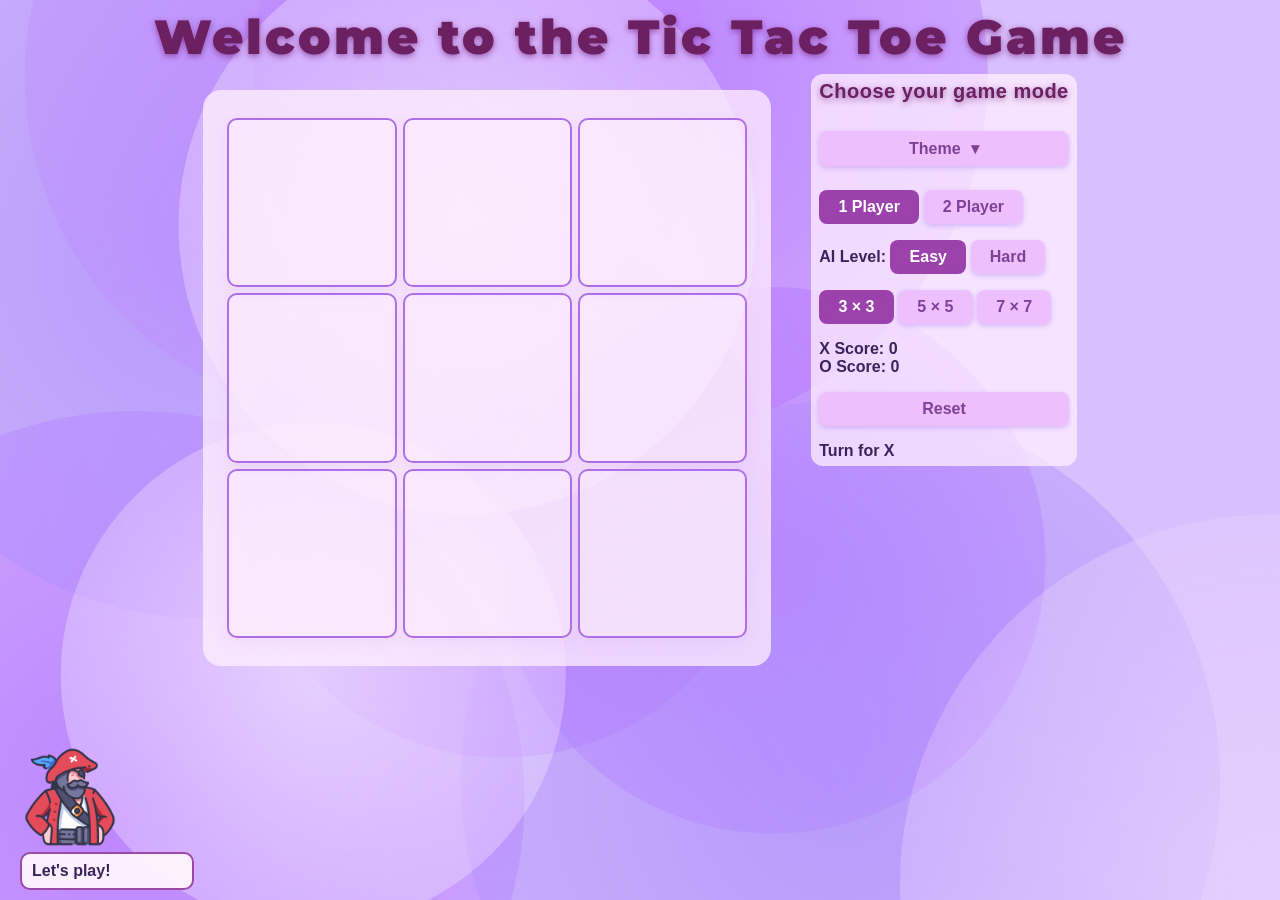
<file: index.html>
<!DOCTYPE html>
<html lang="en">
<head>
  <meta charset="UTF-8" />
  <meta name="viewport" content="width=device-width, initial-scale=1.0" />
  <title>Tic Tac Toe </title>

  <!-- Favicon -->
  <link rel="icon" type="image/png" href="favicon.png" />

  <!-- Fonts -->
  <link
    href="https://fonts.googleapis.com/css2?family=Montserrat:wght@700;900&display=swap"
    rel="stylesheet"
  />

  <!-- Core Styles -->
  <link rel="stylesheet" href="style.css" />
  <link rel="stylesheet" href="responsive.css" />

  <!-- Theme Styles -->
  <link rel="stylesheet" href="Theme/LavenderParticles.css" />
  <link rel="stylesheet" href="Theme/Summer.css" />
  <link rel="stylesheet" href="Theme/ParallaxStars.css" />
  <link rel="stylesheet" href="Theme/BlueWaves.css" />
  <link rel="stylesheet" href="Theme/ThemeExpandSwitch.css" />

  <!-- Character -->
  <link rel="stylesheet" href="Character/character.css" />
</head>

<body>

  <!-- Parallax Stars Theme -->
  <div id="stars-theme">
    <div id="stars"></div>
    <div id="stars2"></div>
    <div id="stars3"></div>
  </div>

  <!-- Animated Circles Background -->
  <div id="container">
    <div id="container-inside">
      <!-- Decorative circles -->
      <div class="circle"></div>
      <div class="circle"></div>
      <div class="circle"></div>
      <div class="circle"></div>
      <div class="circle"></div>
      <div class="circle"></div>
      <div class="circle"></div>
      <div class="circle"></div>
      <div class="circle"></div>
      <div class="circle"></div>
      <div class="circle"></div>
      <div class="circle"></div>
    </div>
  </div>

  <!-- Lavender Theme Canvas -->
  <div id="lavender-theme">
    <canvas id="lavender-canvas"></canvas>
  </div>

  <!-- Page Title -->
  <h1 class="welcome-title">Welcome to the Tic Tac Toe Game</h1>

  <!-- Main Game Layout -->
  <div class="container-wrapper">

    <!-- Game Board -->
    <div class="game-panel">
      <div class="game-grid" id="gameGrid"></div>
    </div>

    <!-- Control & Info Panel -->
    <div class="info-panel">

      <div class="info-title">Choose your game mode</div>

      <!-- Theme Switcher -->
      <div class="theme-switcher" id="themeSwitcher">
        <button class="theme-toggle" aria-expanded="false">
          Theme
        </button>

        <div class="theme-options">
          <button class="theme-option" data-theme="lavender">Lavender</button>
          <button class="theme-option" data-theme="yellow">Summer</button>
          <button class="theme-option" data-theme="stars">Parallax Stars</button>
          <button class="theme-option" data-theme="waves">Blue Waves</button>
        </div>
      </div>

      <!-- Game Mode -->
      <div class="mode-btns">
        <button id="one-player" class="active">1 Player</button>
        <button id="two-player">2 Player</button>
      </div>

      <!-- Difficulty -->
      <div class="difficulty-btns">
        <span class="difficulty-title">AI Level:</span>
        <button id="easy-ai" class="active">Easy</button>
        <button id="hard-ai">Hard</button>
      </div>

      <!-- Grid Size -->
      <div class="grid-btns">
        <button class="grid-btn active" data-size="3">3 × 3</button>
        <button class="grid-btn" data-size="5">5 × 5</button>
        <button class="grid-btn" data-size="7">7 × 7</button>
      </div>

      <!-- Scoreboard -->
      <div class="scoreboard">
        <div>X Score: <span id="x-score">0</span></div>
        <div>O Score: <span id="o-score">0</span></div>
      </div>

      <!-- Game Info -->
      <button id="reset">Reset</button>
      <div class="info" id="infoText">Turn for X</div>

    </div>
  </div>

  <!-- Character -->
  <div class="character">
    <img
      src="Character/character.png"
      class="char-img"
      alt="Game Character"
    />
    <div class="speech-bubble" id="speech">Let's play!</div>
  </div>

  <!-- Theme Scripts -->
  <script src="Theme/lavenderParticles.js" defer></script>
  <script src="Theme/ParallaxStars.js" defer></script>
  <script src="Theme/BlueWaves.js" defer></script>
  <script src="Theme/ThemeExpandSwitch.js" defer></script>

  <!-- Game Logic -->
  <script src="Game/GameLogic.js" defer></script>
  <script src="Game/AI.js" defer></script>
  <script src="Game/GridManager.js" defer></script>
  <script src="Game/Scoreboard.js" defer></script>
  <script src="Game/ButtonManager.js" defer></script>

  <!-- Character Logic -->
  <script src="Character/character.js" defer></script>

  <!-- App Entry -->
  <script src="ThemeManager.js" defer></script>
  <script src="script.js" defer></script>

</body>
</html>
</file>
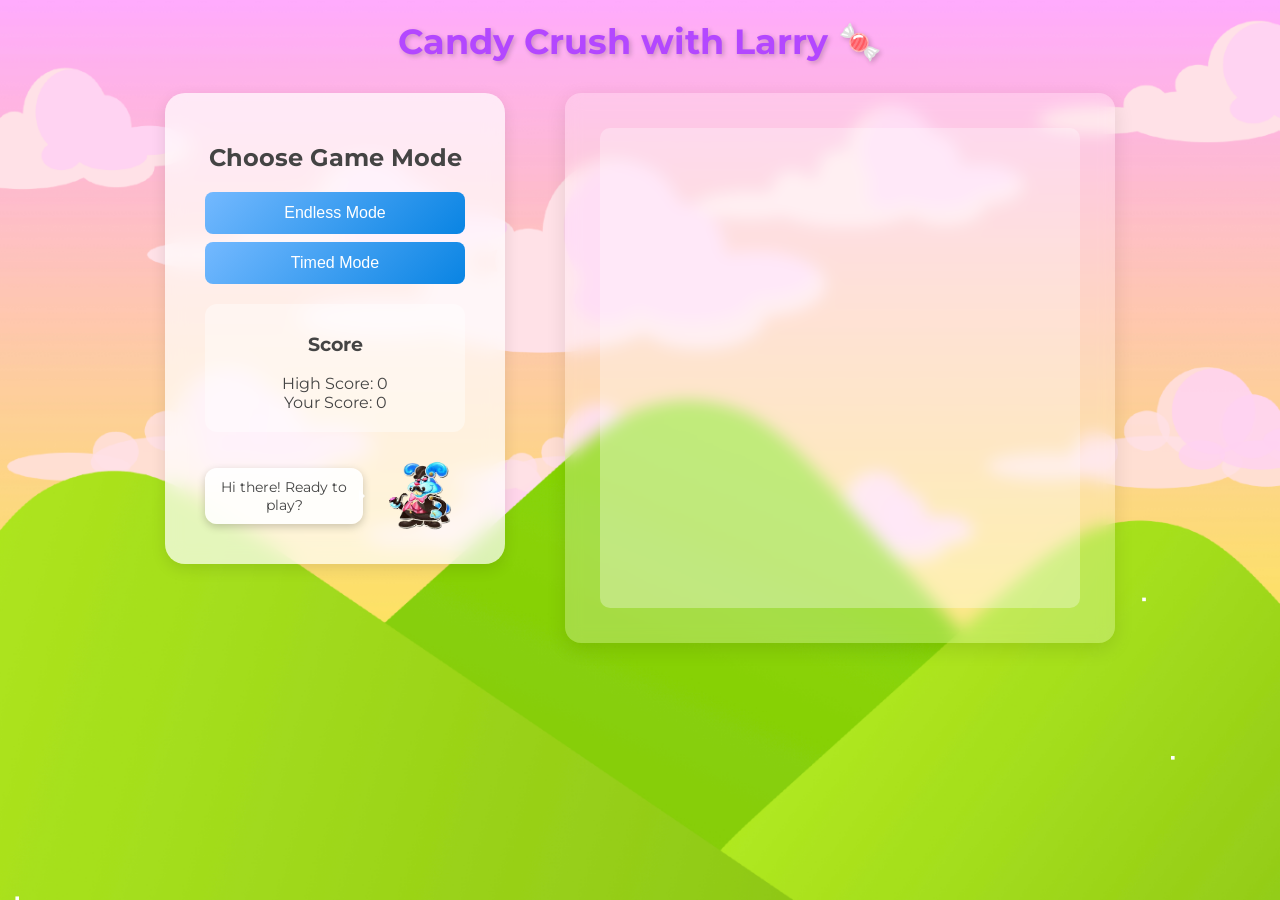
<file: Candy_Crush_Game/index.html>
<!DOCTYPE html>
<html lang="en" dir="ltr">
<head>
  <meta charset="utf-8">
  <title>Candy Crush with Larry 🍬</title>
  <link rel="icon" href="images/larry_candy_master.png" type="image/png">
  <link rel="stylesheet" href="style.css">
  <link href="https://fonts.googleapis.com/css?family=Montserrat:400,600&display=swap" rel="stylesheet">
</head>
<body>
  <h1 class="gameTitle">Candy Crush with Larry 🍬</h1>
  <div class="container">
    <div class="sidebar" id="modeSelection">
  <h2>Choose Game Mode</h2>
  <button id="endlessMode">Endless Mode</button>
  <button id="timedMode">Timed Mode</button>
  <button id="resumeBtn" style="display:none;">Resume Saved Game</button>

  <div class="scoreBlock">
    <h3>Score</h3>
    <div>High Score: <span id="highScore">0</span></div>
    <div>Your Score: <span id="score">0</span></div>
    <div id="timer" style="margin-top:10px; font-weight:600;"></div>
  </div>

  <!-- 👇 Larry section (side by side layout) -->
  <div id="larry">
    <div id="larrySpeech">Hi there! Ready to play?</div>
    <img id="larryImg" src="images/larry.png" alt="Larry the Candy Master">
  </div>
</div>

    <div class="gameArea">
      <div class="grid"></div>
    </div>
  </div>

  <script src="script.js"></script>
</body>
</html>
</file>
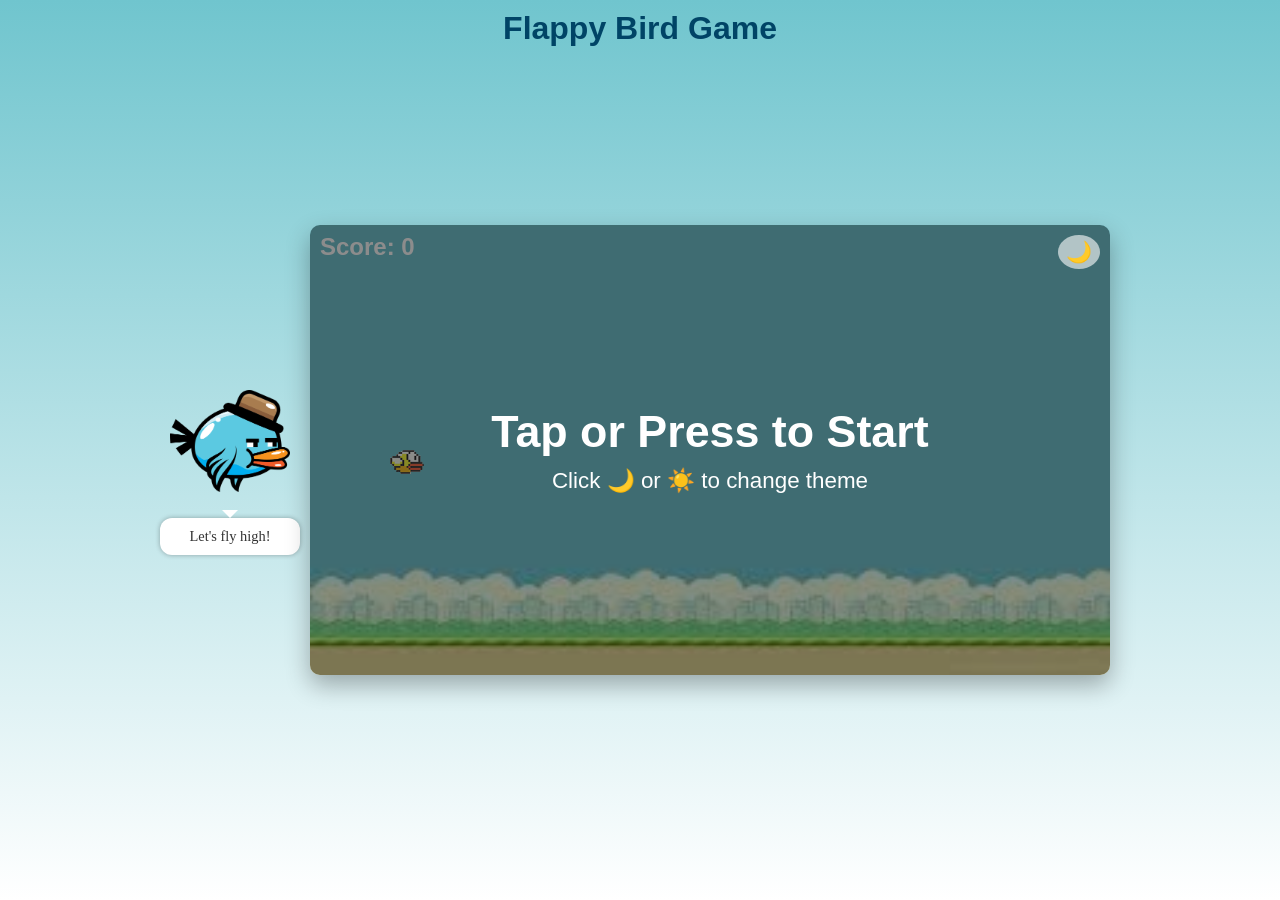
<file: Flappy_Bird_Game/index.html>
<!DOCTYPE html>
<html lang="en">
<head>
  <meta charset="UTF-8" />
  <meta name="viewport" content="width=device-width, initial-scale=1.0" />
  <title>Flappy Bird Advanced</title>
  <link rel="stylesheet" href="style.css" />
  <link rel="icon" href="images/icon.png" type="image/png">
</head>
<body class="day">
  <!-- Header with title -->
  <div class="game-header">
    <h1 class="game-title">Flappy Bird Game</h1>
  </div>

  <!-- Main wrapper: Mascot + Game -->
  <div class="main-wrapper">
    <!-- Mascot (Skyler) -->
    <div class="mascot-wrapper">
      <div class="bird-container">
        <img src="images/Bird_Master.png" alt="Bird Master" class="bird mascot">
        <div class="speech-bubble" id="speechBubble">Let's fly high!</div>
      </div>
    </div>

    <!-- Game canvas -->
    <div class="game-container">
      <canvas id="gameCanvas"></canvas>
      <div id="overlay" class="overlay">
        <h1>Tap or Press to Start</h1>
        <p>Click 🌙 or ☀️ to change theme</p>
      </div>
      <button id="themeToggle">🌙</button>
    </div>
  </div>

  <script src="script.js"></script>
</body>
</html>
</file>
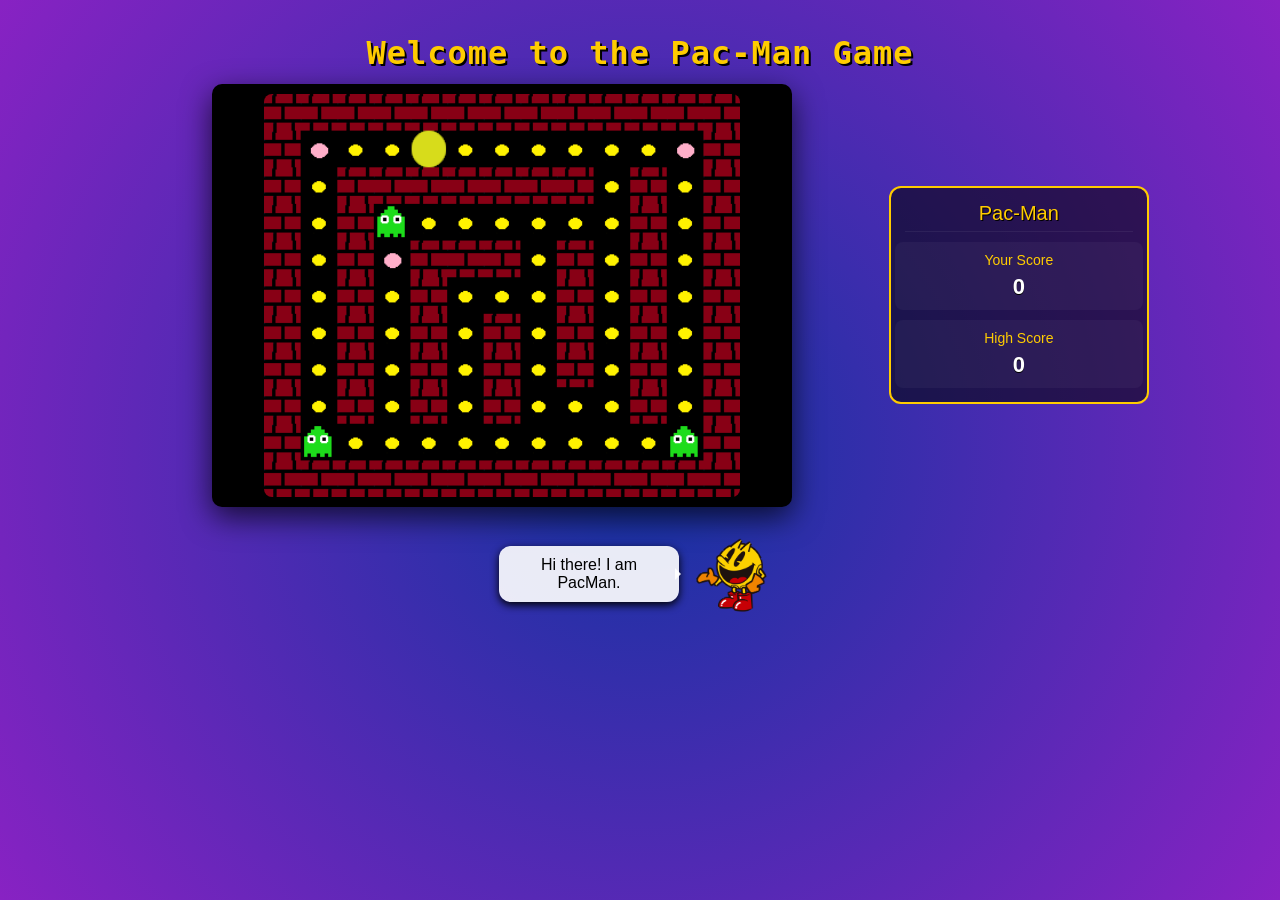
<file: Pacman/index.html>
<!DOCTYPE html>
<html lang="en">
<head>
  <meta charset="utf-8" />
  <meta http-equiv="X-UA-Compatible" content="IE=edge" />
  <meta name="viewport" content="width=device-width,initial-scale=1" />
  <title>Pac-Man</title>
  <link rel="icon" href="images/icon.png" type="image/png" />
  <link rel="stylesheet" href="style.css" />
</head>

<body>
  <header>
    <h1>Welcome to the Pac-Man Game</h1>
  </header>

  <div class="layout">
    <div class="game-box">
      <canvas id="gameCanvas"></canvas>
    </div>

    <aside class="info-box" id="infoBox">
      <div class="game-title">Pac-Man</div>

      <div class="score-panel">
        <div class="score-label">Your Score</div>
        <div id="scoreValue" class="score-value">0</div>
      </div>

      <div class="score-panel">
        <div class="score-label">High Score</div>
        <div id="highScoreValue" class="score-value">0</div>
      </div>
    </aside>
  </div>
  <div id="pacman">
    <div id="pacmanSpeech">Hi there! I am PacMan.</div>
    <img id="pacmanImg" src="images/pacman.png" alt="Pac-Man">
  </div>
  <script type="module" src="src/Game.js"></script>
  <script src="src/Character.js"></script>
</body>
</html>
</file>
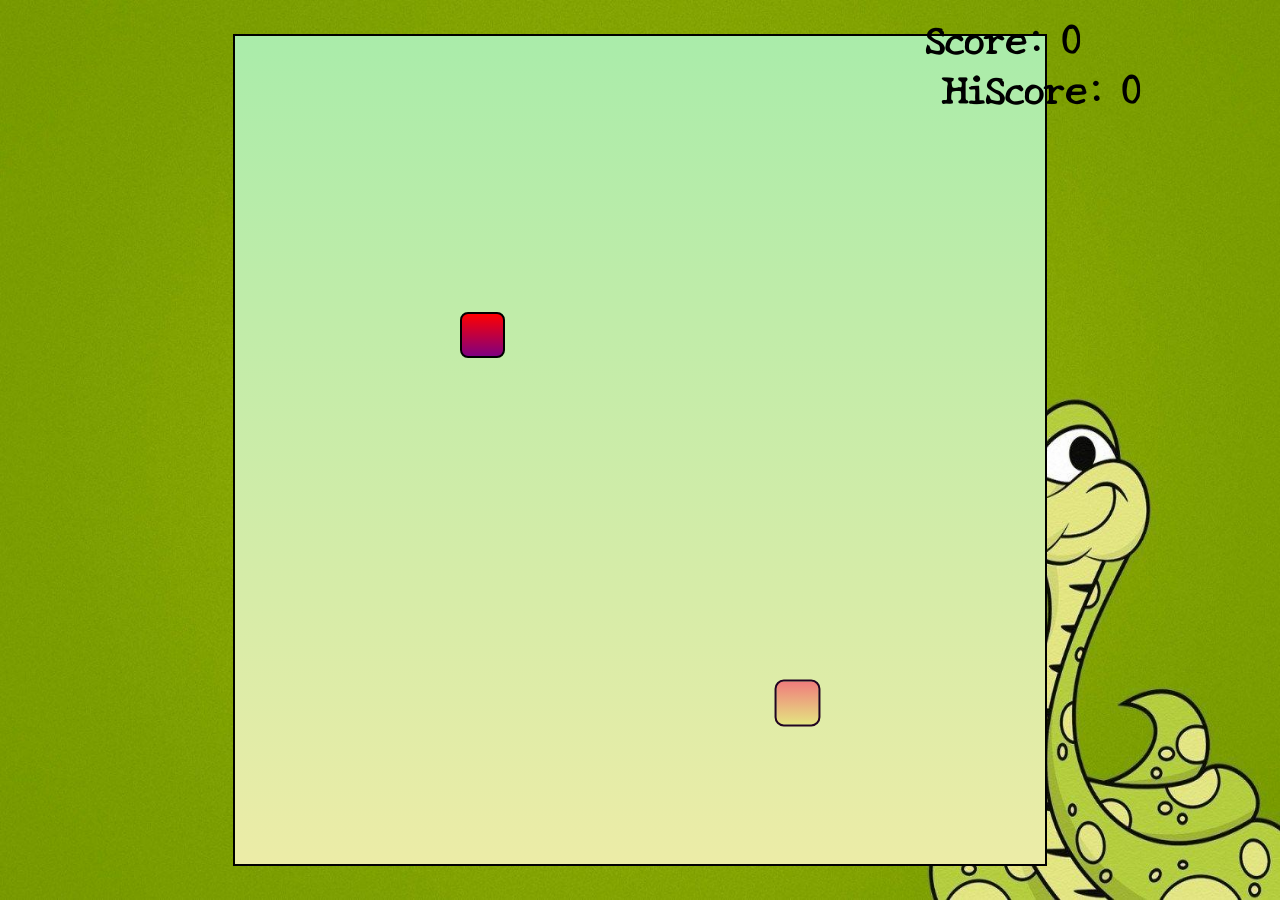
<file: SnakeGame/index.html>
<!DOCTYPE html>
<html lang="en">
<head>
    <meta charset="UTF-8">
    <meta http-equiv="X-UA-Compatible" content="IE=edge">
    <meta name="viewport" content="width=device-width, initial-scale=1.0">
    <title>Snake Game</title>
    <link rel="icon" href="images/snake.png" type="image/png">

    <link rel="stylesheet" href="style.css">
</head>
<body>
    <div class="body">
        <div id="scoreBox">Score: 0</div>
        <div id="hiscoreBox">HiScore: 0</div>
        <div id="board"></div>
    </div>
</body>
<script src="script.js"></script>  
</html>
</file>
<file: style.css>
/*Global base styles*/
html {
  min-height: 100%;
}

body {
  min-height: 100%;
  background-attachment: fixed;
  transition:
    background-color 0.25s ease,
    background-image 0.25s ease;
  margin: 0;
  font-family: 'Roboto', sans-serif;
  font-weight: bold;
  font-size: 18px;
  overflow-x: hidden;
  overflow-y: auto;
  display: flex;
  flex-direction: column;
  align-items: center;
  color: var(--theme-text-color);
}

/* Page Title style */
.welcome-title {
  position: relative;
  z-index: 2;
  font-family: 'Montserrat', 'Baloo Bhaina 2', Arial, sans-serif;
  font-weight: 900;
  font-size: 3rem;
  color: inherit;
  text-shadow: inherit;
  letter-spacing: 3px;
  margin-top: 1.5rem;
  text-align: center;

  margin: 0.5rem 0;
}

/* Container wrapper for game and info panel: Main Layout wrapper */
.container-wrapper {
  position: relative;
  z-index: 2;
  display: flex;
  justify-content: center;
  align-items: flex-start;
  gap: 40px;
  padding: 0 16px;
}

/* Game Board panel*/
.game-panel {
  background: var(--panel-bg);
  box-shadow: var(--panel-shadow, 0 18px 20px);
  padding: 20px 24px;
  border-radius: 18px;
  margin-top: 1rem;
  display: flex;
  flex-direction: column;
  align-items: center;
}

/* Info Panel styles*/
.info-panel {
  background: var(--panel-bg);
  box-shadow: var(--panel-shadow, 0 14px 38px);
  padding: 6px 8px;
  font-size: 1rem;
  border-radius: 12px;
  display: flex;
  flex-direction: column;
  gap: 16px;
  min-width: 210px;
  overflow: visible;
}

.info-title {
  font-size: 1.25rem;
  font-weight: 800;
  text-align: center;
  margin-bottom: 12px;
  color: var(--panel-title-color);
  text-shadow: var(--panel-title-shadow);
  letter-spacing: 0.5px;
}

/* Square grid container*/
.game-grid {
  display: grid;
  width: min(88vw, 520px);
  aspect-ratio: 1 / 1;
  gap: 6px;
  margin: 8px auto;
  box-sizing: border-box;
}

/* Grid cells: Boxes scale with grid */
.game-box {
  border: 2.5px solid var(--grid-border);
  background: var(--grid-bg);
  box-shadow: var(--grid-shadow);
  color: var(--grid-text-color);
  padding: 6px 8px;
  font-size: clamp(16px, 4vw, 42px);
  font-weight: bold;
  display: flex;
  justify-content: center;
  align-items: center;
  border-radius: 10px;
  transition:
    transform 0.12s ease,
    background 0.18s ease,
    box-shadow 0.18s ease;
}

/* Hover only on non-touch devices */
.game-box:hover {
  filter: brightness(1.05);
  background-color: var(--grid-hover-bg);
  box-shadow: var(--grid-hover-shadow);
}

/* Touch feedback */
.game-box:active {
  transform: scale(0.94);
}

/* Unified button base */
button {
  background: var(--btn-bg);
  color: var(--btn-text);
  box-shadow: var(--btn-shadow);
  border: none;
  border-radius: 8px;
  font-size: 1rem;
  font-weight: bold;
  padding: 0.5em 1.2em;
  cursor: pointer;
  transition: background 0.2s ease, transform 0.12s ease, box-shadow 0.2s ease;
}

/* Hover */
button:hover {
  filter: brightness(1.05);
}

button:active {
  transform: scale(0.97);
}

/* Active state for mode, difficulty, and grid size buttons */
.mode-btns button.active,
.difficulty-btns button.active,
.grid-btns .grid-btn.active {
  background: var(--btn-active-bg);
  color: #fff;
  box-shadow: inset var(--btn-active-shadow);
}

/* Disabled */
button:disabled {
  opacity: 0.55;
  cursor: not-allowed;
  box-shadow: none;
}

/* Winning animation */
.winning-cell {
  background: var(--win-bg) !important;
  box-shadow: var(--win-glow) !important;
  animation: winPulse 0.6s ease-in-out infinite alternate;
  position: relative;
  z-index: 3;
}

.theme-option:focus-visible {
  outline: 3px solid var(--focus-ring);
  outline-offset: 3px;
}

@keyframes winPulse {
  from {
    transform: scale(1);
  }

  to {
    transform: scale(1.05);
  }
}
</file>
<file: responsive.css>
/* Mobile title scaling */
@media (max-width: 600px) {
  .welcome-title {
    font-size: 3rem;
    letter-spacing: 1px;
  }
}

/* Stack layout on mobile */
@media (max-width: 768px) {
  body {
    height: auto;
    overflow-y: auto;
  }
  
  body.theme-waves #container,
  body.theme-stars #stars-theme {
    position: absolute;
  }

  .container-wrapper {
    align-items: center;
    flex-direction: column;
    align-items: center;
    gap: 24px;
  }

  .game-panel {
    order: 1;
    margin-left: auto;
    margin-right: auto;
  }

  .character {
    order: 2;
    position: relative;
    bottom: auto;
    left: auto;
    display: flex;
    justify-content: center;
    margin-top: 12px;
  }

  .info-panel {
    order: 3;
    width: 100%;
    max-width: 420px;
    text-align: center;
    margin-left: auto;
    margin-right: auto;
    text-align: center;
  }

  .grid-btns {
    flex-direction: row;
    justify-content: center;
    flex-wrap: wrap;
  }
}

/* Character scaling on mobile */
@media (max-width: 900px) {
  .char-img {
    width: 80px;
  }

  .speech-bubble {
    position: relative;
    top: auto;
    left: auto;
    margin-left: 8px;
  }
}

/* Desktop-only hover enhancements */
@media (hover: hover) and (pointer: fine) {
  .game-box:hover {
    box-shadow: 0 6px 16px rgba(160, 98, 200, 0.08);
  }
}

/* Prevent character overlap */
.character {
  z-index: 5;
}

.game-panel {
  z-index: 10;
}

/* Desktop spacing */
@media (min-width: 1024px) {
  .character {
    bottom: 24px;
    left: 24px;
  }
}

/* Mobile: push character below grid */
@media (max-width: 768px) {
  .character {
    position: relative;
    margin-top: 16px;
    left: auto;
    bottom: auto;
  }
}

@media (max-width: 768px) {
  .welcome-title {
    font-size: 2.2rem;
  }

  .info-title {
    font-size: 1.1rem;
  }

  .theme-option,
  .mode-btns button,
  .grid-btn,
  #reset {
    font-size: 0.9rem;
  }
}

@media (max-width: 480px) {
  .welcome-title {
    font-size: 1.8rem;
  }

  .theme-option {
    padding: 8px 10px;
  }
}
</file>
<file: Theme/LavenderParticles.css>
/* Lavender theme root variables and background */
body.theme-lavender {
  background: #d8bffd;
  box-shadow: 0 12px 30px rgba(124, 58, 237, 0.28);
  --focus-ring: #9b42ad;

  --theme-text-color: #3a235a;

  --panel-bg: rgba(255,239,255,0.75);
  --panel-shadow: rgba(124,58,237,0.28);
  --panel-title-color: #6b2161;
  --panel-title-shadow: 0 2px 6px rgba(113, 23, 111, 0.6);
 
  --grid-border: #ae6ee5;
  --grid-bg: #fff4fd5b;
  --grid-shadow: 0 6px 16px rgba(160, 98, 200, 0.08);
  --grid-text-color: #410202;
  --grid-hover-bg: #f2eafc8d;
  --grid-hover-shadow: 0 8px 20px rgba(160, 98, 200, 0.12);

  --btn-bg: #eebffd;
  --btn-text: #7d4196;
  --btn-shadow: 0 2px 5px rgba(124, 58, 237, 0.25);
  --btn-active-bg: #9b42ad;
  --btn-active-shadow: 0 2px 6px rgba(155, 66, 173, 0.25);

  --bubble-bg: rgba(255, 245, 255, 0.95);
  --bubble-border: #9a49a4;
  --bubble-text: #3a235a;
  
  --win-bg: #f8a4fb90;
  --win-glow:
    0 0 12px rgba(162, 0, 255, 0.724),
    0 0 24px rgba(227, 191, 251, 0.728);
}

/* Theme-specific title styling */
body.theme-lavender .welcome-title {
  color: #6b2161;
  text-shadow: 0 2px 6px rgba(113, 23, 111, 0.6);
}

/* Enables the lavender particle canvas only when the lavender theme is active */
body.theme-lavender #lavender-theme {
  position: fixed;
  inset: 0;
  z-index: 0;
  overflow: hidden;
  pointer-events: none;
  display: block;
}

#lavender-canvas {
  position: absolute;
  inset: 0;
  width: 100%;
  height: 100%;
  display: block;
}

/* Hide lavender particles by default */
#lavender-theme {
  display: none;
}
</file>
<file: Theme/Summer.css>
/* Defines colors, background, and variables for the summer theme */
body.theme-yellow {
  background-image: url('Summer.png');
  background-size: cover;
  background-position: center;
  background-repeat: no-repeat;
  background-attachment: fixed;

  --theme-text-color: #5a3b00;

  --panel-bg: rgba(255,248,220,0.8);
  --panel-shadow: rgba(255, 180, 0, 0.35);
  --panel-padding: 20px 24px;
  --panel-title-color: #6b3f00;
  --panel-title-shadow:
    0 2px 6px rgba(255, 200, 0, 0.6),
    0 6px 18px rgba(255, 180, 0, 0.45);

  --grid-border: #ffd966;
  --grid-bg: rgba(255, 255, 224, 0.8);
  --grid-shadow: 0 4px 12px rgba(255, 200, 0, 0.25);
  --grid-text-color: #92400e; 
  --grid-hover-bg: rgba(255, 255, 224, 0.95);
  --grid-hover-shadow: 0 6px 16px rgba(255, 200, 0, 0.35);

  --btn-bg: #ffe066;
  --btn-text: #92400e;
  --btn-shadow: 0 4px 10px rgba(255, 180, 0, 0.35);
  --btn-active-bg: #f59e0b;
  --btn-active-shadow: 0 2px 6px rgba(255, 140, 0, 0.25);
  
  --focus-ring: #f59e0b;

  --bubble-bg: rgba(255, 250, 220, 0.95);
  --bubble-border: #f57c0b;
  --bubble-text: #5a3b00;

  --win-bg: #fff1a8;
  --win-glow:
    0 0 12px rgba(255, 200, 0, 0.711),
    0 0 24px rgba(255, 219, 120, 0.696);  
}

/* Styles the title specifically for the summer theme */
body.theme-yellow .welcome-title {
  color: #6b3f00;
  text-shadow:
    0 2px 6px rgba(255, 200, 0, 0.6),
    0 6px 18px rgba(255, 180, 0, 0.45);
}
</file>
<file: Theme/ParallaxStars.css>
/* Defines colors and variables for the stars theme */
body.theme-stars {
  background: radial-gradient(ellipse at bottom, #1b2735 0%, #090a0f 100%) !important;
  --focus-ring: #2563eb;

  --theme-text-color: #ffffff;

  --panel-bg: rgba(15, 23, 42, 0.65);
  --panel-shadow: rgba(0, 0, 0, 0);
  --panel-title-color: #ffffff;
  --panel-title-shadow: 2px 4px 10px #ffffff90;

  --grid-border: #444c56;
  --grid-bg: rgba(255, 255, 255, 0.05);
  --grid-shadow: 0 4px 12px rgba(0, 0, 0, 0); 
  --grid-text-color: #e0e7ff;
  --grid-hover-bg: rgba(255, 255, 255, 0.1);
  --grid-hover-shadow: 0 6px 16px rgba(0, 0, 0, 0);

  --btn-bg: #374151;
  --btn-text: #ffffff;
  --btn-shadow: 0 6px 18px rgba(0, 0, 0, 0.6);
  --btn-active-bg: #6b7280;
  --btn-active-shadow: 0 2px 6px rgba(37, 99, 235, 0.25);

  --bubble-bg: rgba(20, 29, 50, 0.85);  
  --bubble-border: #2563eb;
  --bubble-text: #ffffff;

  --win-bg: #0363fd2b;
  --win-glow:
    0 0 12px rgba(255, 255, 255, 0.692),
    0 0 28px rgba(105, 160, 237, 0.491);
}

/* Styles the title for the stars theme */
body.theme-stars .welcome-title {
  color: #ffffff;
  text-shadow: 2px 4px 10px #ffffff90;
}

/* Base container for star animation layers */
#stars-theme {
  position: fixed;
  inset: 0;
  z-index: 1; 
  pointer-events: none;
  overflow: hidden;
  display: none;  
}

/* Shows the star background only when stars theme is active */
body.theme-stars #stars-theme {
  display: block;
}

/* Shared base styles for star layers */
#stars,
#stars2,
#stars3 {
  position: absolute;
  top: 0;
  left: 0;
  background: transparent;
}

/* Controls vertical movement of stars */
@keyframes animStar {
  from { transform: translateY(0); }
  to   { transform: translateY(-2000px); }
}

/* Small distant stars */
#stars {
  width: 1px;
  height: 1px;
  box-shadow: var(--stars1-shadow);
  animation: animStar 50s linear infinite;
}

/* Medium stars */
#stars2 {
  width: 2px;
  height: 2px;
  box-shadow: var(--stars2-shadow);
  animation: animStar 100s linear infinite;
}

/* Large foreground stars */
#stars3 {
  width: 3px;
  height: 3px;
  box-shadow: var(--stars3-shadow);
  animation: animStar 150s linear infinite;
}

/* Duplicates stars to create seamless vertical looping */
#stars::after,
#stars2::after,
#stars3::after {
  content: "";
  position: absolute;
  top: 2000px;
  width: inherit;
  height: inherit;
  box-shadow: inherit;
}
</file>
<file: Theme/BlueWaves.css>
/* Blue Waves theme root */
body.theme-waves {
  background:
  radial-gradient(120% 50% at 50% -20%, rgba(255,255,255,0.25), transparent 60%),
  linear-gradient(180deg, #38bdf8 0%, #0ea5e9 35%, #0284c7 70%, #0369a1 100%);

  --theme-text-color: #004000;

  --panel-bg: rgba(255,255,255,0.85);
  --panel-shadow: rgba(2, 132, 199, 0.35);
  --panel-text-color: #034d73;
  --panel-title-shadow: 
  0 2px 6px rgb(255, 255, 255),
  0 6px 18px rgba(3, 105, 161, 0.45);  

  --grid-border: #0284c7;
  --grid-bg: #e0f7ff;
  --grid-shadow: 0 4px 12px rgba(2, 132, 199, 0.2);
  --grid-text-color: #034d73;
  --grid-hover-bg: #d0f0ff;
  --grid-hover-shadow: 0 6px 16px rgba(2, 132, 199, 0.25);

  --btn-bg: #7dd3fc;
  --btn-text: #034d73;
  --btn-shadow: 0 4px 12px rgba(2, 132, 199, 0.3);
  --btn-active-bg: #0284c7;
  --btn-active-shadow: 0 2px 6px rgba(2, 100, 150, 0.25);

  --focus-ring: #0284c7;
  --panel-title-color: #0369a1;
  --panel-shadow-color: #034d73;

  --bubble-bg: rgba(240, 252, 255, 0.95);
  --bubble-border: #0284c7;
  --bubble-text: #034d73;  

  --win-bg: #a5f3fc;
  --win-glow: 
    0 0 12px rgba(3, 105, 161, 0.9),
    0 0 24px rgba(14, 165, 233, 0.8);
}

/* Title */
body.theme-waves .welcome-title {
  color: #034d73;
  text-shadow: 
  0 6px 18px rgba(3, 105, 161, 0.45),
  0 2px 6px rgb(255, 255, 255);  
}

/* Hide waves by default */
#container {
  position: fixed;
  inset: 0;
  z-index: 0;
  display: none;
  width: 100%;
  height: 100%;
  pointer-events: none;
}

/* Enable waves only for waves theme */
body.theme-waves #container {
  display: block;
}

/* Inner wave layer */
body.theme-waves #container-inside {
  position: relative;
  width: 100%;
  height: 100%;
}

/* Wave circles */
body.theme-waves .circle {
  position: absolute;
  top: 50%;
  left: 0;
  width: calc(15vw + var(--i) * 10vw);
  height: calc(15vw + var(--i) * 10vw);
  transform: translate(-50%, -50%);
  border-radius: 50%;
  background: #e7f9ffdf;
  opacity: max(0.05, calc(0.45 - var(--i) * 0.03));
  animation: circle-scale 3s cubic-bezier(0.6,0,0.4,1) infinite alternate;
  animation-delay: calc(var(--i) * 0.15s);
}

/* Map circle index to CSS variable for staggered sizing and animation */
body.theme-waves .circle:nth-child(1){--i:0;}
body.theme-waves .circle:nth-child(2){--i:1;}
body.theme-waves .circle:nth-child(3){--i:2;}
body.theme-waves .circle:nth-child(4){--i:3;}
body.theme-waves .circle:nth-child(5){--i:4;}
body.theme-waves .circle:nth-child(6){--i:5;}
body.theme-waves .circle:nth-child(7){--i:6;}
body.theme-waves .circle:nth-child(8){--i:7;}
body.theme-waves .circle:nth-child(9){--i:8;}
body.theme-waves .circle:nth-child(10){--i:9;}
body.theme-waves .circle:nth-child(11){--i:10;}
body.theme-waves .circle:nth-child(12){--i:11;}

/* Animation */
@keyframes circle-scale {
  from { transform: translate(-50%,-50%) scale(1); }
  to   { transform: translate(-50%,-50%) scale(1.1); }
}

/* Mobile adjustment */
@media (max-width: 480px) {
  body.theme-waves .circle {
    width: calc(25vw + var(--i) * 12vw);
    height: calc(25vw + var(--i) * 12vw);
  }
}
</file>
<file: Theme/ThemeExpandSwitch.css>
/* Theme switcher container */
.theme-switcher {
  position: relative;
  width: 100%;
}

/* Theme toggle button */
.theme-toggle {
  width: 100%;
  text-align: center;
}

/* Dropdown arrow indicator */
.theme-toggle::after {
  content: "▾";
  margin-left: 6px;
  display: inline-block;
  transition: transform 0.3s ease;
}

/* Rotates arrow when theme list is open */
.theme-switcher.open .theme-toggle::after {
  transform: rotate(180deg);
}

/* Theme list default collapsed state */
.theme-options {
  display: flex;
  flex-direction: column;
  gap: 10px;
  margin-top: 8px;
  max-height: 0;
  opacity: 0;
  overflow: hidden;
  transition: max-height 0.35s ease, opacity 0.25s ease;
}

/* Theme list expanded state */
.theme-switcher.open .theme-options {
  max-height: 320px;
  opacity: 1;
  overflow-y: auto;
}

/* Base style for each theme option */
.theme-option {
  position: relative;
  height: 44px;
  border-radius: 10px;
  font-weight: 700;
  cursor: pointer;
  overflow: hidden;
}

/* Hover feedback for theme options on desktop */
@media (hover: hover) {
  .theme-option:hover {
    transform: translateY(-1px);
    box-shadow: 0 8px 22px rgba(0,0,0,0.25);
  }
}

/* Lavender theme option styling */
.theme-option[data-theme="lavender"] {
  background: linear-gradient(135deg, #f3e8ff, #e9d5ff, #d8b4fe);
  color: #6b21a8;
}

/* Lavender glow effect */
.theme-option[data-theme="lavender"]::before {
  content: "";
  position: absolute;
  inset: -40%;
  background: radial-gradient(circle, rgba(255,255,255,0.35), transparent 60%);
  opacity: 0;
  transform: scale(0.6);
  transition: 0.4s ease;
}

/* Lavender glow on hover */
.theme-option[data-theme="lavender"]:hover::before {
  opacity: 1;
  transform: scale(1.2);
}

/* Summer theme option styling */
.theme-option[data-theme="yellow"] {
  background-image: url("Summer.png");
  background-size: cover;
  background-position: center;
  color: #5a3b00;
}

/* Stars theme option styling */
.theme-option[data-theme="stars"] {
  background: radial-gradient(circle at bottom, #1b2735, #020617);
  color: #ffffff;
}

/* Stars texture overlay */
.theme-option[data-theme="stars"]::before {
  content: "";
  position: absolute;
  inset: 0;
  background-image: radial-gradient(#fff 1px, transparent 1px);
  background-size: 18px 18px;
  opacity: 0.35;
  animation: starsFloat 6s linear infinite;
}

/* Animation for floating stars texture */
@keyframes starsFloat {
  from { background-position-y: 0; }
  to { background-position-y: -120px; }
}

/* Waves theme option styling */
.theme-option[data-theme="waves"] {
  background: linear-gradient(135deg, #e0f7ff, #bae6fd, #7dd3fc);
  color: #034d73;
}

/* Waves decorative accent */
.theme-option[data-theme="waves"]::before {
  content: "";
  position: absolute;
  left: -18px;
  top: 50%;
  width: 120px;
  height: 120px;
  transform: translateY(-50%);
  border-radius: 50%;
  background:
    radial-gradient(circle at 20% 30%, rgba(255,255,255,0.4), transparent 60%),
    radial-gradient(circle at 60% 70%, rgba(255,255,255,0.3), transparent 65%);
  opacity: 0.85;
}

/* Active theme checkmark indicator */
.theme-option::after {
  content: "✓";
  position: absolute;
  top: 6px;
  right: 8px;
  font-size: 0.9rem;
  font-weight: 900;
  opacity: 0;
  transform: scale(0.6);
  transition: 0.25s ease;
}

/* Displays active theme indicator */
body.theme-lavender .theme-option[data-theme="lavender"]::after,
body.theme-yellow .theme-option[data-theme="yellow"]::after,
body.theme-stars .theme-option[data-theme="stars"]::after,
body.theme-waves .theme-option[data-theme="waves"]::after {
  opacity: 1;
  transform: scale(1);
}

/* Mobile layout adjustments */
@media (max-width: 640px) {
  .theme-options {
    flex-direction: column;
  /* Optional horizontal scroll layout for mobile */
  }

  /* Hides theme list when collapsed on mobile */
  .theme-switcher:not(.open) .theme-options {
    display: none;
  }

  /* Minimum size for theme buttons on mobile */
  .theme-option {
    min-width: 140px;
    flex-shrink: 0;
  }

  /* Hides scrollbar for cleaner mobile UI */
  .theme-options::-webkit-scrollbar {
    display: none;
  }
}
</file>
<file: Character/character.css>
/* Character*/
.character {
  position: absolute;
  bottom: 10px;
  left: 20px;
  z-index: 3;
}

.char-img {
  width: 100px;
}

.speech-bubble {
  background: var(--bubble-bg);
  color: var(--bubble-text);
  border: 2px solid var(--bubble-border);
  border-radius: 10px;
  padding: 8px 10px;
  width: 150px;
  font-size: 1rem;
}

.character,
.character * {
  pointer-events: none;
}
</file>
<file: Candy_Crush_Game/style.css>
body {
  background-image: url('images/background_sky.png');
  background-size: cover;
  background-repeat: no-repeat;
  background-position: center;
  background-attachment: fixed;
  font-family: 'Montserrat', sans-serif;
  margin: 0;
  overflow-x: hidden;
  color: #444;
}

/* Title */
.gameTitle {
  text-align: center;
  font-size: 2.2rem;
  color: #b347ff;
  margin-top: 20px;
  text-shadow: 2px 2px 5px rgba(0,0,0,0.2);
}

/* Container layout */
.container {
  display: flex;
  justify-content: center;
  align-items: flex-start;
  gap: 60px;
  margin-top: 30px;
  flex-wrap: wrap;
}

/* Sidebar */
.sidebar {
  background: rgba(255,255,255,0.7);
  backdrop-filter: blur(10px);
  border-radius: 20px;
  padding: 30px 40px;
  box-shadow: 0 5px 15px rgba(0,0,0,0.1);
  width: 260px;
  text-align: center;
  transition: transform 0.3s ease;
}

.sidebar:hover {
  transform: translateY(-4px);
}

.sidebar h2 {
  margin-bottom: 20px;
}

.sidebar button {
  display: block;
  width: 100%;
  margin: 8px 0;
  padding: 12px;
  border: none;
  border-radius: 8px;
  background: linear-gradient(135deg, #74b9ff, #0984e3);
  color: white;
  font-size: 16px;
  cursor: pointer;
  transition: transform 0.2s;
}

.sidebar button:hover {
  transform: scale(1.05);
}

.scoreBlock {
  margin-top: 20px;
  background: rgba(255,255,255,0.4);
  padding: 10px;
  border-radius: 12px;
}

/* Game area */
.gameArea {
  background: rgba(255,255,255,0.25);
  backdrop-filter: blur(8px);
  border-radius: 16px;
  padding: 15px;
  box-shadow: 0 6px 20px rgba(0,0,0,0.1);
  min-width: 520px;
  min-height: 520px;
  display: flex;
  justify-content: center;
  align-items: center;
}

/* Grid */
.grid {
  display: flex;
  flex-wrap: wrap;
  gap: 4px;
  width: 480px;
  height: 480px;
  background: rgba(255,255,255,0.3);
  border-radius: 10px;
  overflow: hidden;
}

.grid div {
  width: 56px;
  height: 56px;
  border-radius: 8px;
  background-size: cover;
  background-position: center;
  transition: transform 0.2s ease;
}

.grid div:hover {
  transform: scale(1.07);
}

/* Larry */
/* Larry Section (inside the sidebar) */
#larry {
  display: flex;
  align-items: center;
  justify-content: center;
  gap: 12px;
  margin-top: 25px;
}

#larry img {
  width: 90px;
  height: auto;
  transition: transform 0.4s ease;
}

#larrySpeech {
  background: rgba(255, 255, 255, 0.9);
  border-radius: 12px;
  padding: 10px 15px;
  font-size: 14px;
  max-width: 130px;
  text-align: center;
  box-shadow: 0 3px 8px rgba(0, 0, 0, 0.2);
  animation: fadeIn 1s ease;
  position: relative;
}

/* Speech bubble tail (triangle) */
#larrySpeech::after {
  content: "";
  position: absolute;
  right: -8px;
  top: 50%;
  transform: translateY(-50%);
  border-width: 6px;
  border-style: solid;
  border-color: transparent transparent transparent rgba(255, 255, 255, 0.9);
}

/* Larry Animations */
@keyframes bounce {
  0%, 20%, 50%, 80%, 100% {transform: translateY(0);}
  40% {transform: translateY(-20px);}
  60% {transform: translateY(-10px);}
}

@keyframes wave {
  0%, 100% { transform: rotate(0deg); }
  25% { transform: rotate(10deg); }
  50% { transform: rotate(-10deg); }
  75% { transform: rotate(10deg); }
}

.larry-bounce {
  animation: bounce 1s ease;
}

.larry-wave {
  animation: wave 1.2s ease;
}

/* Fade-in for speech */
@keyframes fadeIn {
  from { opacity: 0; transform: translateY(10px); }
  to { opacity: 1; transform: translateY(0); }
}

/* Responsive */
@media (max-width: 900px) {
  .container {
    flex-direction: column;
    align-items: center;
  }

  .gameArea {
    min-width: 320px;
    min-height: 320px;
  }

  .grid {
    width: 300px;
    height: 300px;
  }

  .grid div {
    width: 35px;
    height: 35px;
  }

 #larry {
  flex-direction: column-reverse;
  gap: 8px;
}

#larrySpeech {
  max-width: 100px;
  font-size: 12px;
  padding: 8px;
}

#larrySpeech::after {
  display: none; /* hide bubble tail on small screens for clarity */
}

#larry img {
  width: 70px;
}
  }
</file>
<file: Flappy_Bird_Game/style.css>
/* Reset and Box Sizing */
* {
  margin: 0;
  padding: 0;
  box-sizing: border-box;
}

/* Body & Theme Backgrounds */
body {
  height: 100vh;
  display: flex;
  flex-direction: column;
  align-items: center;
  justify-content: center;
  transition: background 0.6s ease;
  overflow: hidden;
}

body.day {
  background: linear-gradient(to bottom, #70c5ce, #ffffff);
}

body.night {
  background: linear-gradient(to bottom, #0b2040, #111); /* lighter night gradient */
}

/* Header: Title */
.game-header {
  position: absolute;
  top: 10px;
  left: 50%;
  transform: translateX(-50%);
}

.game-title {
  font-family: "Poppins", Arial, sans-serif;
  font-size: 2rem;
  font-weight: 700;
  transition: color 0.6s ease, opacity 0.6s ease;
}

body.day .game-title { color: #004466; opacity: 1; }
body.night .game-title { color: #f5f7fa; opacity: 0.85; }

/* Main wrapper: Mascot + Game */
.main-wrapper {
  display: flex;
  align-items: center;
  justify-content: center;
  gap: 20px;
}

/* Mascot section */
.mascot-wrapper {
  display: flex;
  flex-direction: column;
  align-items: center;
  justify-content: center;
}

/* Mascot floating animation */
.mascot {
  width: 120px;
  height: auto;
  animation: float 3s ease-in-out infinite;
}

@keyframes float {
  0%, 100% { transform: translateY(0); }
  50% { transform: translateY(-6px); }
}

/* Bird container + speech bubble */
.bird-container {
  position: relative;
  width: 120px;
  height: 120px;
}

.speech-bubble {
  position: absolute;
  top: 100%;   /* below the bird */
  left: 50%;
  transform: translateX(-50%);
  margin-top: 8px; /* small spacing below bird */
  width: 140px;
  padding: 10px;
  background-color: #fff;
  border-radius: 12px;
  box-shadow: 0 0 5px rgba(0,0,0,0.3);
  font-size: 0.9rem;
  color: #333;
  display: block;
  text-align: center;
}

body.night .speech-bubble {
  background: #0d1b2a;
  color: #fff;
}

.speech-bubble::after {
  content: "";
  position: absolute;
  top: -8px; /* points to bird */
  left: 50%;
  transform: translateX(-50%);
  border-width: 8px;
  border-style: solid;
  border-color: white transparent transparent transparent;
}

body.night .speech-bubble::after {
  border-color: #0d1b2a transparent transparent transparent;
}


/* Title fade animation */
@keyframes fadeInOut {
  0%,100% { opacity: 0; }
  50% { opacity: 1; }
}

/* Game container */
.game-container {
  position: relative;
  width: 90vw;
  max-width: 800px;
  aspect-ratio: 16 / 9;
  border-radius: 10px;
  overflow: hidden;
  box-shadow: 0 10px 25px rgba(0,0,0,0.3);
}

/* Canvas styling */
canvas { width: 100%; height: 100%; display: block; }

/* Overlay (start/game over) */
.overlay {
  position: absolute;
  inset: 0;
  background: rgba(0,0,0,0.45);
  color: white;
  font-family: Arial, sans-serif;
  display: flex;
  flex-direction: column;
  align-items: center;
  justify-content: center;
  text-align: center;
  font-size: 1.4em;
  z-index: 10;
  transition: opacity 0.4s ease;
}

.overlay h1, .overlay p { margin: 5px 0; }

.hidden { opacity: 0; pointer-events: none; }

/* Theme toggle */
#themeToggle {
  position: absolute;
  top: 10px;
  right: 10px;
  z-index: 11;
  font-size: 1.3em;
  background: rgba(255,255,255,0.6);
  border: none;
  border-radius: 50%;
  cursor: pointer;
  padding: 5px 8px;
  transition: background 0.3s;
}

#themeToggle:hover { background: rgba(255,255,255,0.9); }
</file>
<file: Pacman/style.css>
:root {
      --info-width: 260px;
      --gap: 16px;
      --yellow: #ffcc00;
    }

    html, body {
      height: 100%;
      margin: 0;
    }

    @font-face {
      font-family: "PressStart2P";
      src: url("https://fonts.cdnfonts.com/s/14963/PressStart2P.woff") format("woff");
    }

    header {
      width: 100%;
      text-align: center;
      padding: 24px 0 12px 0;
      background: transparent;
      animation: fadeInOut 4s infinite ease-in-out;
      
    }

    header h1 {
      color: var(--yellow);
      font-family: "PressStart2P", monospace;
      font-size: 32px;
      text-shadow: 2px 2px 0 #000;
      margin: 0;
      letter-spacing: 1px;
      gap:32px;
    }

    @keyframes fadeInOut {
      0%, 100% { opacity: 0.2; }
      50% { opacity: 1; }
    }


    body {
      display: flex;
      flex-direction: column;
      align-items: center;
      justify-content: flex-start;
      background: radial-gradient(circle at center, rgb(17, 51, 161) 0%, rgb(136, 34, 195) 100%);
      font-family: "Comic Sans MS", cursive, sans-serif;
      color: white;
      padding: 10px;
      box-sizing: border-box;
    }

    .layout {
      display: grid;
      grid-template-columns: 0.9fr var(--info-width);
      gap: var(--gap);
      width: min(1100px, 96vw);
      align-items: center;
      justify-content: center;
    }

    @media (max-width: 780px) {
      .layout {
        grid-template-columns: 1fr;
        grid-auto-rows: auto;
      }
    }

    .game-box {
      background: #000;
      border-radius: 10px;
      padding: 10px;
      box-shadow: 0 10px 30px rgba(0,0,0,0.7);
      width: 90%;
      max-width: 560px;
      justify-self: center;
    }

    #gameCanvas {
      display: block;
      background: black;
      border-radius: 8px;
      width: 85%;
      max-width: 560px;
      height: auto;
      margin: 0 auto;
    }

    .info-box {
      background: rgba(0,0,0,0.55);
      border: 2px solid var(--yellow);
      border-radius: 12px;
      padding: 14px;
      display: flex;
      flex-direction: column;
      gap: 10px;
      align-items: center;
    }

    .game-title {
      color: var(--yellow);
      font-size: 20px;
      text-shadow: 1px 1px 0 #000;
      margin: 0;
      width: 100%;
      text-align: center;
      padding-bottom: 6px;
      border-bottom: 1px solid rgba(255,255,255,0.06);
    }

    .score-panel {
      width: 100%;
      background: rgba(255,255,255,0.04);
      padding: 10px;
      border-radius: 8px;
      text-align: center;
    }

    .score-label {
      color: var(--yellow);
      font-size: 14px;
      margin-bottom: 6px;
    }

    .score-value {
      font-size: 22px;
      font-weight: 700;
      text-shadow: 0 1px 0 #000;
    }
    
    #pacman {
      display: flex;
      align-items: center;
      justify-content: center;
      gap: 12px;
      margin-top: 25px;
    }

    #pacman img {
      width: 90px;
      height: auto;
      transition: transform 0.4s ease;
    }

    #pacmanSpeech {
      background: rgba(255, 255, 255, 0.9);
      border-radius: 12px;
      padding: 10px 15px;
      font-size: 16px;
      width: 80%;
      max-width: 150px;
      text-align: center;
      color: black;
      box-shadow: 0 3px 8px rgb(0, 0, 0);
      animation: fadeIn 1s ease;
      position: relative;
    }

    /* Speech bubble tail */
    #pacmanSpeech::after {
      content: "";
      position: absolute;
      right: -8px;
      top: 50%;
      transform: translateY(-50%);
      border-width: 6px;
      border-style: solid;
      border-color: transparent transparent transparent rgba(255, 255, 255, 0.9);
    }

    /* Animations */
    @keyframes bounce {
      0%, 20%, 50%, 80%, 100% {transform: translateY(0);}
      40% {transform: translateY(-20px);}
      60% {transform: translateY(-10px);}
    }

    @keyframes wave {
      0%, 100% { transform: rotate(0deg); }
      25% { transform: rotate(10deg); }
      50% { transform: rotate(-10deg); }
      75% { transform: rotate(10deg); }
    }

    .pacman-bounce {
      animation: bounce 1s ease;
    }

    .pacman-wave {
      animation: wave 1.2s ease;
    }

    /* Fade-in speech */
    @keyframes fadeIn {
      from { opacity: 0; transform: translateY(10px); }
      to { opacity: 1; transform: translateY(0); }
    }
</file>
<file: SnakeGame/style.css>
@import url('https://fonts.googleapis.com/css2?family=New+Tegomin&display=swap');
*{
    padding: 0;
    margin: 0;
}

.body {
    background: url("images/bg.png"); 
    min-height: 100vh;
    background-size: 100vw 100vh;
    background-repeat: no-repeat;
    display: flex;
    justify-content: center;
    align-items: center;
}

#scoreBox{
    position: absolute;
    top: 9px;
    right: 200px;
    font-size: 39px;
    font-weight: bold;
    font-family: 'New Tegomin', serif;
}

#hiscoreBox{
    position: absolute;
    top: 59px;
    right: 140px;
    font-size: 39px;
    font-weight: bold;
    font-family: 'New Tegomin', serif;
}

#board{
    background: linear-gradient(rgb(170, 236, 170), rgb(236, 236, 167));
    width: 90vmin;
    height: 92vmin;
    border: 2px solid black;
    display: grid;
    grid-template-rows: repeat(18, 1fr);
    grid-template-columns: repeat(18, 1fr);
}

.head{
    background: linear-gradient(rgb(240, 124, 124), rgb(228, 228, 129));
    border: 2px solid rgb(34, 4, 34); 
    transform: scale(1.02);
    border-radius: 9px;
}

.snake{
    background-color: purple;
    border: .25vmin solid white;
    border-radius: 12px;
}

.food{
    background: linear-gradient(red, purple);
    border: .25vmin solid black;
    border-radius: 8px;
}
</file>
